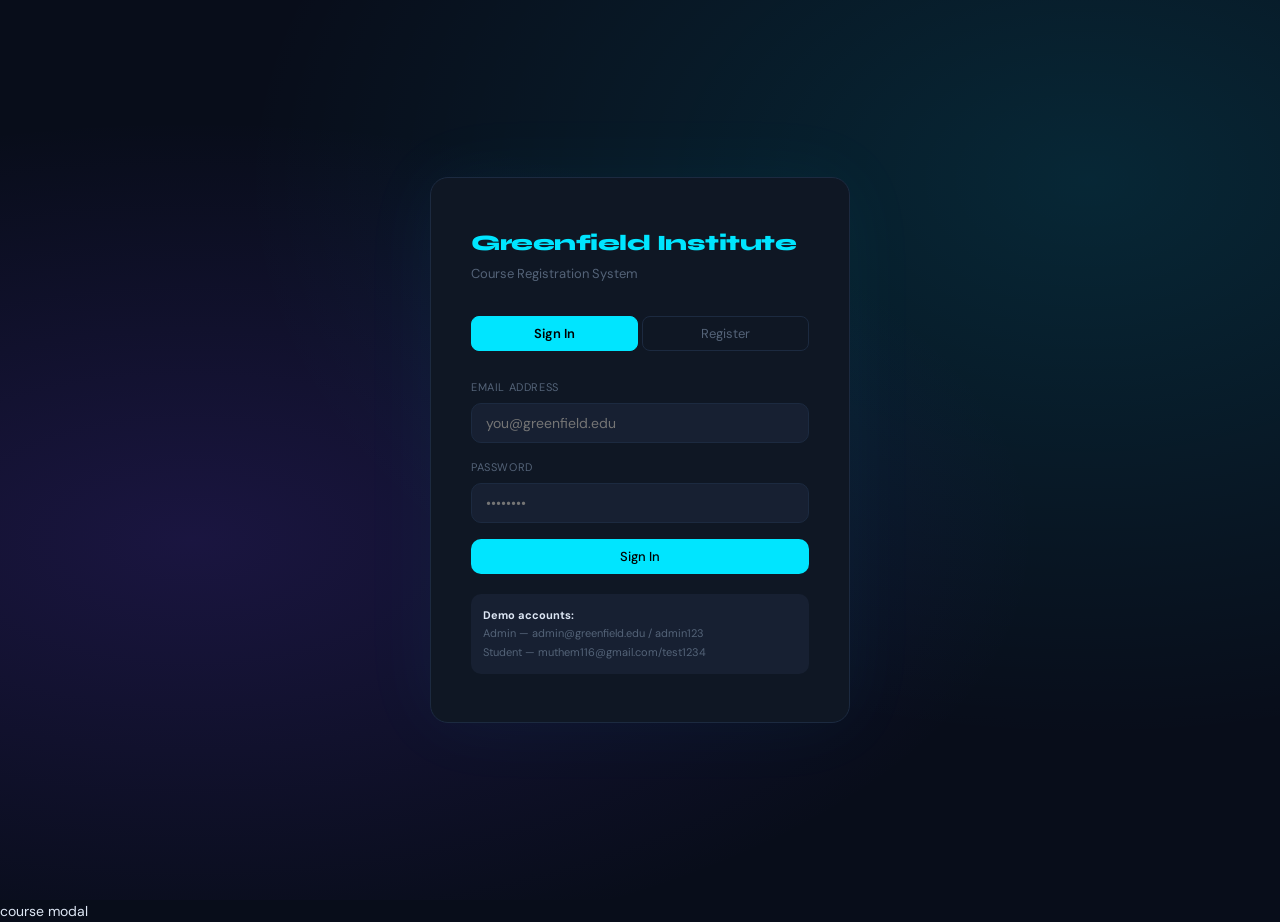
<file: frontend/assets/index.html>
<!DOCTYPE html>
<html lang="en">
<head>
  <meta charset="UTF-8" />
  <meta name="viewport" content="width=device-width, initial-scale=1.0"/>
  <title>Greenfield Institute – Course Registration</title>
  <link href="https://fonts.googleapis.com/css2?family=Syne:wght@400;600;700;800&family=DM+Sans:ital,wght@0,300;0,400;0,500;1,400&display=swap" rel="stylesheet"/>
  <link rel ="stylesheet" href="styles.css"/>
  
  <style>
   

  </style>
</head>

<body>

<!-- login -->
<div id="login-page">
  <div class="login-card">
    <div class="login-logo">Greenfield Institute</div>
    <p class="login-tagline">Course Registration System</p>

    <div class="tab-row">
      <button class="tab-btn active" onclick="switchTab('login')">Sign In</button>
      <button class="tab-btn" onclick="switchTab('register')">Register</button>
    </div>

    <div id="auth-alert" class="alert hidden"></div>

    <!-- Registration name field (hidden on login tab) -->
    <div class="field" id="field-name" style="display:none">
      <label>Full Name</label>
      <input type="text" id="reg-name" placeholder=" eg.Jane Doe" />
    </div>

    <div class="field">
      <label>Email Address</label>
      <input type="email" id="auth-email" placeholder="you@greenfield.edu" />
    </div>
    <div class="field">
      <label>Password</label>
      <input type="password" id="auth-password" placeholder="••••••••"
             onkeydown="if(event.key==='Enter') submitAuth()" />
    </div>

    <button class="btn btn-primary btn-full" onclick="submitAuth()">
      <span id="auth-btn-label">Sign In</span>
    </button>

    <div class="demo-hint">
      <strong>Demo accounts:</strong><br>
      Admin — admin@greenfield.edu / admin123<br>
      Student — muthem116@gmail.com/test1234
    </div>
  </div>
</div>


<div id="app" class="hidden">

  <!-- NAV -->
  <nav>
    <div class="nav-brand">Greenfield</div>

    <!-- Student nav -->
    <div class="nav-links" id="student-nav">
      <button class="nav-link active" onclick="showPage('browse')">Browse Courses</button>
      <button class="nav-link"        onclick="showPage('my-courses')">My Courses</button>
    </div>

    <!-- Admin nav -->
    <div class="nav-links hidden" id="admin-nav">
      <button class="nav-link active" onclick="showPage('manage')">Manage Courses</button>
      <button class="nav-link"        onclick="showPage('registrations')">Registrations</button>
      <button class="nav-link"        onclick="showPage('xml')">XML Export</button>
    </div>

    <div class="nav-user">
      <span class="user-name" id="nav-username"></span>
      <span class="role-badge" id="nav-role-badge"></span>
      <button class="btn btn-ghost btn-sm" onclick="logout()">Sign Out</button>
    </div>
  </nav>

  <!-- MAIN CONTENT -->
  <main>

    <!-- ── TOAST ── -->
    <div id="toast" class="hidden"></div>

    <!-- ── PAGE: BROWSE COURSES (Student) ── -->
    <section id="page-browse" class="hidden">
      <div class="page-header">
        <h1 class="page-title">Course Catalog</h1>
        <p class="page-sub">Browse and register for available courses · Fall 2026</p>
      </div>
      <div class="stats-bar" id="browse-stats"></div>
      <div class="toolbar">
        <input class="search-box" type="text" id="browse-search"
               placeholder="Search by course, code, or instructor…"
               oninput="renderBrowse()" />
      </div>
      <div class="course-grid" id="browse-grid"></div>
    </section>

    <!-- ── PAGE: MY COURSES (Student) ── -->
    <section id="page-my-courses" class="hidden">
      <div class="page-header">
        <h1 class="page-title">My Courses</h1>
        <p class="page-sub" id="my-courses-sub"></p>
      </div>
      <div class="course-grid" id="my-courses-grid"></div>
    </section>

    <!-- ── PAGE: MANAGE COURSES (Admin) ── -->
    <section id="page-manage" class="hidden">
      <div class="page-header">
        <h1 class="page-title">Manage Courses</h1>
        <p class="page-sub">Add, edit, and remove courses from the catalog</p>
      </div>
      <div class="stats-bar" id="manage-stats"></div>
      <div class="toolbar">
        <input class="search-box" type="text" id="manage-search"
               placeholder="Search courses…" oninput="renderManage()" />
        <button class="btn btn-primary" onclick="openModal()">＋ Add Course</button>
      </div>
      <div class="course-grid" id="manage-grid"></div>
    </section>

    <!-- ── PAGE: REGISTRATIONS (Admin) ── -->
    <section id="page-registrations" class="hidden">
      <div class="page-header">
        <h1 class="page-title">All Registrations</h1>
        <p class="page-sub" id="regs-sub"></p>
      </div>
      <div class="table-wrap">
        <table>
          <thead>
            <tr>
              <th>#</th>
              <th>Student</th>
              <th>Email</th>
              <th>Course</th>
              <th>Code</th>
              <th>Credits</th>
            </tr>
          </thead>
          <tbody id="regs-tbody"></tbody>
        </table>
      </div>
    </section>

    
    <section id="page-xml" class="hidden">
      <div class="page-header anim-fadeup">
        <h1 class="page-title">XML Data Export</h1>
        <p class="page-sub">Structured XML representation of the live course catalog</p>
      </div>
      <div class="xml-viewer" id="xml-viewer"></div>
    </section>

  </main>
</div>

course modal
<div class="modal-overlay hidden" id="course-modal" onclick="if(event.target===this) closeModal()">
  <div class="modal">
    <h2 class="modal-title" id="modal-title">Add New Course</h2>
    <div id="modal-alert" class="alert hidden"></div>

    <input type="hidden" id="modal-course-id" />

    <div class="field-row">
      <div class="field">
        <label>Code *</label>
        <input type="text" id="m-code" placeholder="CS101" />
      </div>
      <div class="field">
        <label>Credits *</label>
        <input type="number" id="m-credits" min="1" max="6" value="3" />
      </div>
    </div>

    <div class="field">
      <label>Title *</label>
      <input type="text" id="m-title" placeholder="Course title" />
    </div>
    <div class="field">
      <label>Description</label>
      <textarea id="m-desc" placeholder="Brief course description…"></textarea>
    </div>

    <div class="field-row">
      <div class="field">
        <label>Instructor *</label>
        <input type="text" id="m-instructor" placeholder="Dr. Smith" />
      </div>
      <div class="field">
        <label>Capacity *</label>
        <input type="number" id="m-capacity" min="1" value="30" />
      </div>
    </div>

    <div class="field">
      <label>Schedule *</label>
      <input type="text" id="m-schedule" placeholder="Mon/Wed 9:00–10:30" />
    </div>

    <div class="modal-actions">
      <button class="btn btn-ghost" onclick="closeModal()">Cancel</button>
      <button class="btn btn-primary" onclick="saveCourse()">Save Course</button>
    </div>
  </div>
</div>



<script src="course.js"></script>
</body>
</html>
</file>
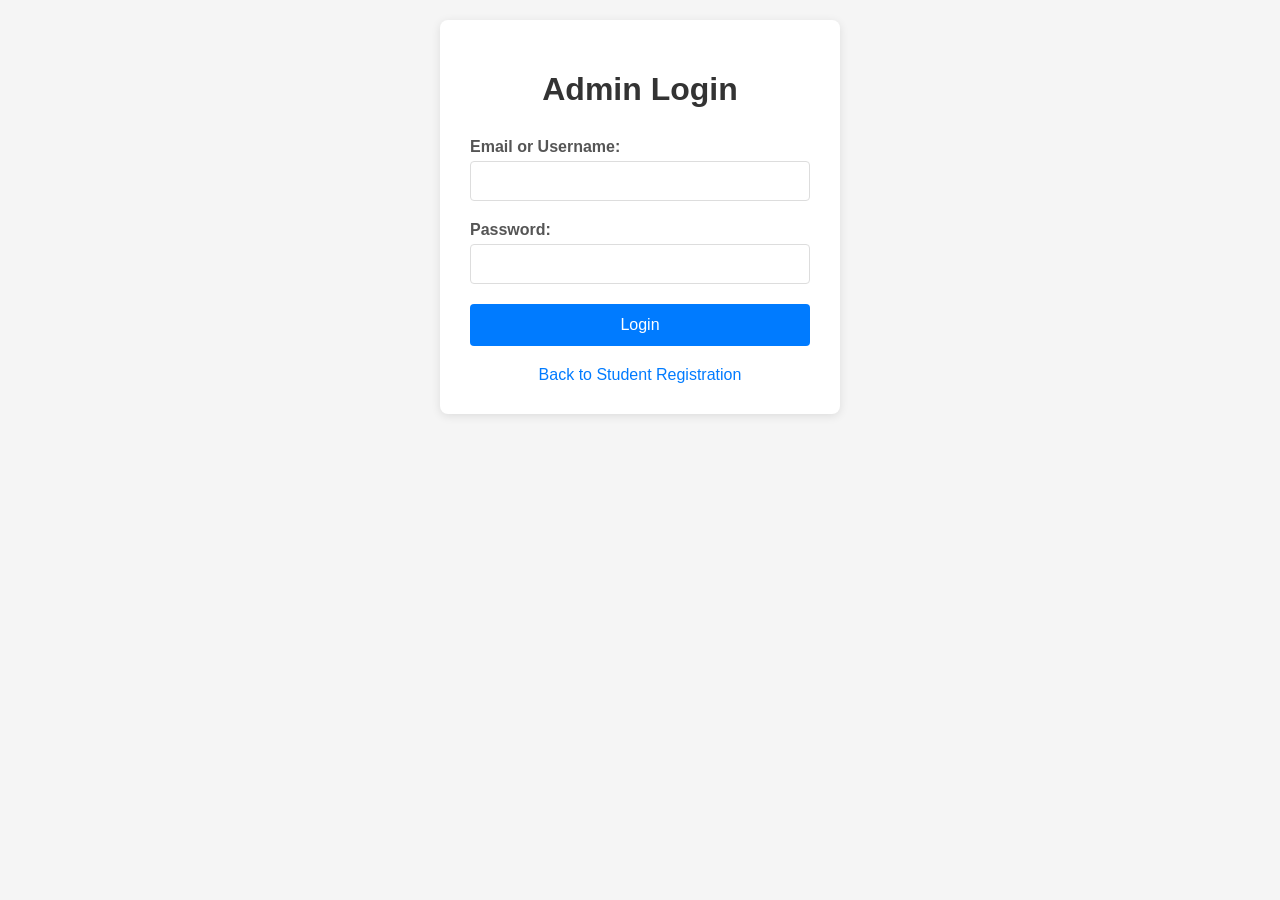
<file: frontend/assets/admin.html>
<!DOCTYPE html>
<html lang="en">
<head>
    <meta charset="UTF-8">
    <meta name="viewport" content="width=device-width, initial-scale=1.0">
    <title>GreenField Institute - Admin Login</title>
    <style>
        body {
            font-family: Arial, sans-serif;
            max-width: 400px;
            margin: 0 auto;
            padding: 20px;
            background-color: #f5f5f5;
        }
        .container {
            background-color: white;
            padding: 30px;
            border-radius: 8px;
            box-shadow: 0 2px 10px rgba(0,0,0,0.1);
        }
        h1 {
            text-align: center;
            color: #333;
            margin-bottom: 30px;
        }
        .form-group { margin-bottom: 20px; }
        label {
            display: block;
            margin-bottom: 5px;
            font-weight: bold;
            color: #555;
        }
        input[type="text"], input[type="password"] {
            width: 100%;
            padding: 10px;
            border: 1px solid #ddd;
            border-radius: 4px;
            font-size: 16px;
            box-sizing: border-box;
        }
        button {
            background-color: #007bff;
            color: white;
            padding: 12px 20px;
            border: none;
            border-radius: 4px;
            cursor: pointer;
            font-size: 16px;
            width: 100%;
        }
        button:hover { background-color: #0056b3; }
        .message {
            margin-top: 20px;
            padding: 10px;
            border-radius: 4px;
            display: none;
        }
        .success {
            background-color: #d4edda;
            color: #155724;
            border: 1px solid #c3e6cb;
        }
        .error {
            background-color: #f8d7da;
            color: #721c24;
            border: 1px solid #f5c6cb;
        }
        .back-link {
            text-align: center;
            margin-top: 20px;
        }
        .back-link a {
            color: #007bff;
            text-decoration: none;
        }
    </style>
</head>
<body>
    <div class="container">
        <h1>Admin Login</h1>
        <form id="loginForm">
            <div class="form-group">
                <label for="identifier">Email or Username:</label>
                <input type="text" id="identifier" name="identifier" required>
            </div>
            <div class="form-group">
                <label for="password">Password:</label>
                <input type="password" id="password" name="password" required>
            </div>
            <button type="submit">Login</button>
        </form>

        <div id="message" class="message"></div>

        <div class="back-link">
            <a href="index.html">Back to Student Registration</a>
        </div>
    </div>

    <script>
        const API_BASE = '../../backend/routes/api.php';

        document.getElementById('loginForm').addEventListener('submit', function(e) {
            e.preventDefault();

            const formData = {
                identifier: document.getElementById('identifier').value,
                password: document.getElementById('password').value
            };

            fetch(`${API_BASE}/admin/login`, {
                method: 'POST',
                headers: { 'Content-Type': 'application/json' },
                body: JSON.stringify(formData)
            })
                .then(response => response.json())
                .then(data => {
                    const messageDiv = document.getElementById('message');
                    messageDiv.style.display = 'block';
                    messageDiv.className = 'message ' + (data.success ? 'success' : 'error');
                    messageDiv.textContent = data.message;

                    if (data.success) {
                        window.location.href = 'dashboard.html';
                    }
                })
                .catch(() => {
                    const messageDiv = document.getElementById('message');
                    messageDiv.style.display = 'block';
                    messageDiv.className = 'message error';
                    messageDiv.textContent = 'An error occurred. Please try again.';
                });
        });
    </script>
</body>
</html>
</file>
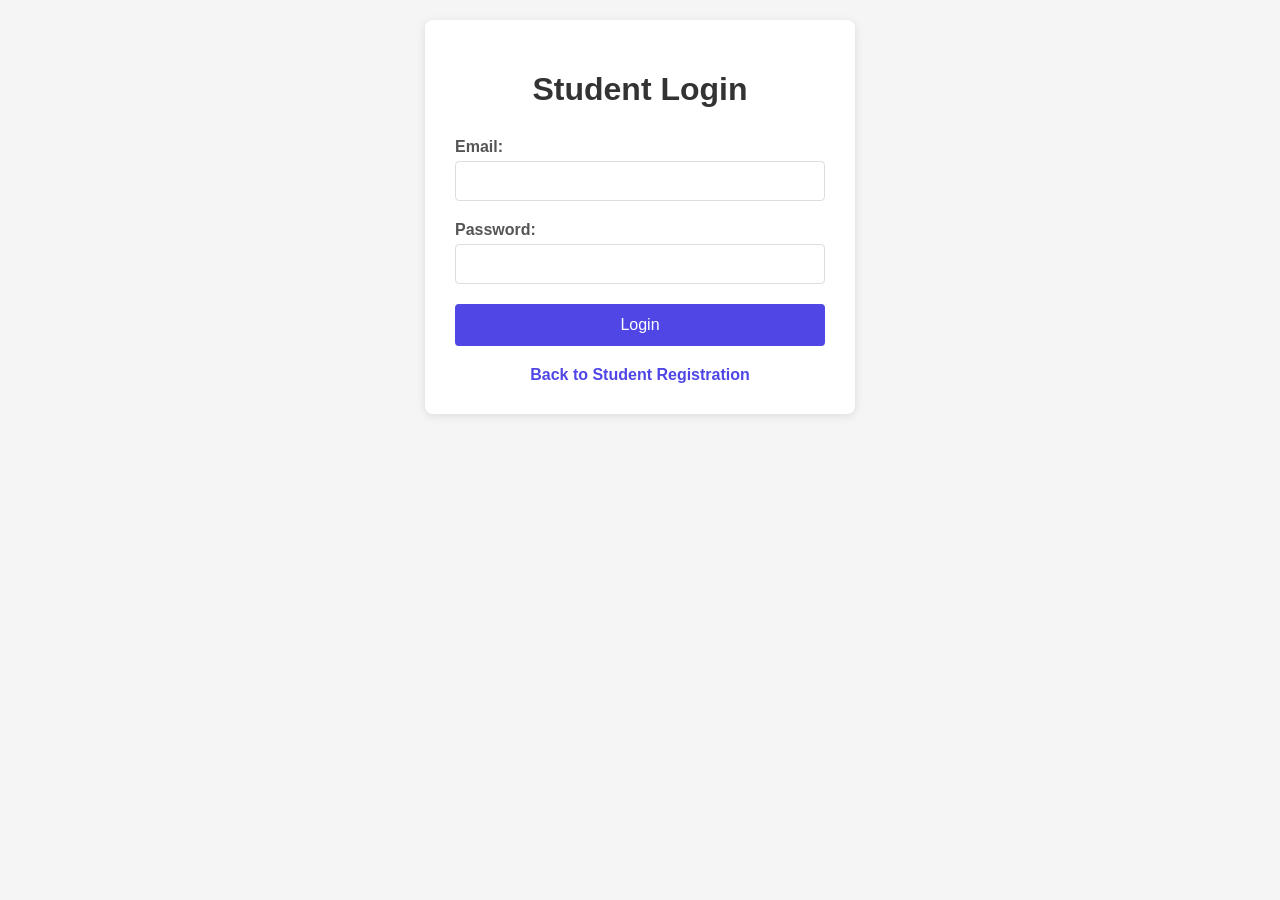
<file: frontend/assets/student-dashboard.html>
<!DOCTYPE html>
<html lang="en">
<head>
    <meta charset="UTF-8">
    <meta name="viewport" content="width=device-width, initial-scale=1.0">
    <title>GreenField Institute - Student Dashboard</title>
    <style>
        body {
            font-family: Arial, sans-serif;
            margin: 0;
            padding: 20px;
            background-color: #f5f5f5;
            color: #333;
        }
        .header, .container {
            max-width: 760px;
            margin: 0 auto 20px auto;
            background-color: white;
            padding: 24px;
            border-radius: 8px;
            box-shadow: 0 2px 10px rgba(0,0,0,0.1);
        }
        .header {
            display: flex;
            justify-content: space-between;
            align-items: center;
            gap: 12px;
            flex-wrap: wrap;
        }
        h1, h2 {
            margin: 0;
        }
        .header-actions {
            display: flex;
            gap: 10px;
            flex-wrap: wrap;
        }
        .course-btn, .logout-btn {
            color: white;
            padding: 10px 16px;
            border: none;
            border-radius: 4px;
            cursor: pointer;
            text-decoration: none;
            display: inline-block;
        }
        .course-btn {
            background-color: #2563eb;
        }
        .logout-btn {
            background-color: #dc3545;
        }
        .details {
            display: grid;
            grid-template-columns: 180px 1fr;
            gap: 12px;
            margin-top: 20px;
        }
        .label {
            font-weight: bold;
            color: #555;
        }
        .value {
            color: #111827;
        }
        @media (max-width: 600px) {
            .details {
                grid-template-columns: 1fr;
            }
        }
    </style>
</head>
<body>
    <div class="header">
        <h1 id="welcomeTitle">Student Dashboard</h1>
        <div class="header-actions">
            <a class="course-btn" href="courses.html">Courses</a>
            <button class="logout-btn" onclick="logout()">Logout</button>
        </div>
    </div>

    <div class="container">
        <h2>Your Registration</h2>
        <div class="details">
            <div class="label">Full Name</div>
            <div class="value" id="studentName"></div>

            <div class="label">Email</div>
            <div class="value" id="studentEmail"></div>

            <div class="label">Course</div>
            <div class="value" id="studentCourse"></div>

            <div class="label">Registered</div>
            <div class="value" id="studentCreated"></div>
        </div>
    </div>

    <script>
        const student = JSON.parse(sessionStorage.getItem('student') || 'null');

        if (!student) {
            window.location.href = 'student-login.html';
        } else {
            document.getElementById('welcomeTitle').textContent = `Welcome, ${student.username || student.name}`;
            document.getElementById('studentName').textContent = student.name || student.username || '';
            document.getElementById('studentEmail').textContent = student.email || '';
            document.getElementById('studentCourse').textContent = student.course_title ? `${student.course_code} - ${student.course_title}` : 'Not selected yet';
            document.getElementById('studentCreated').textContent = student.created_at ? new Date(student.created_at).toLocaleDateString() : '';
        }

        function logout() {
            sessionStorage.removeItem('student');
            window.location.href = 'student-login.html';
        }
    </script>
</body>
</html>
</file>
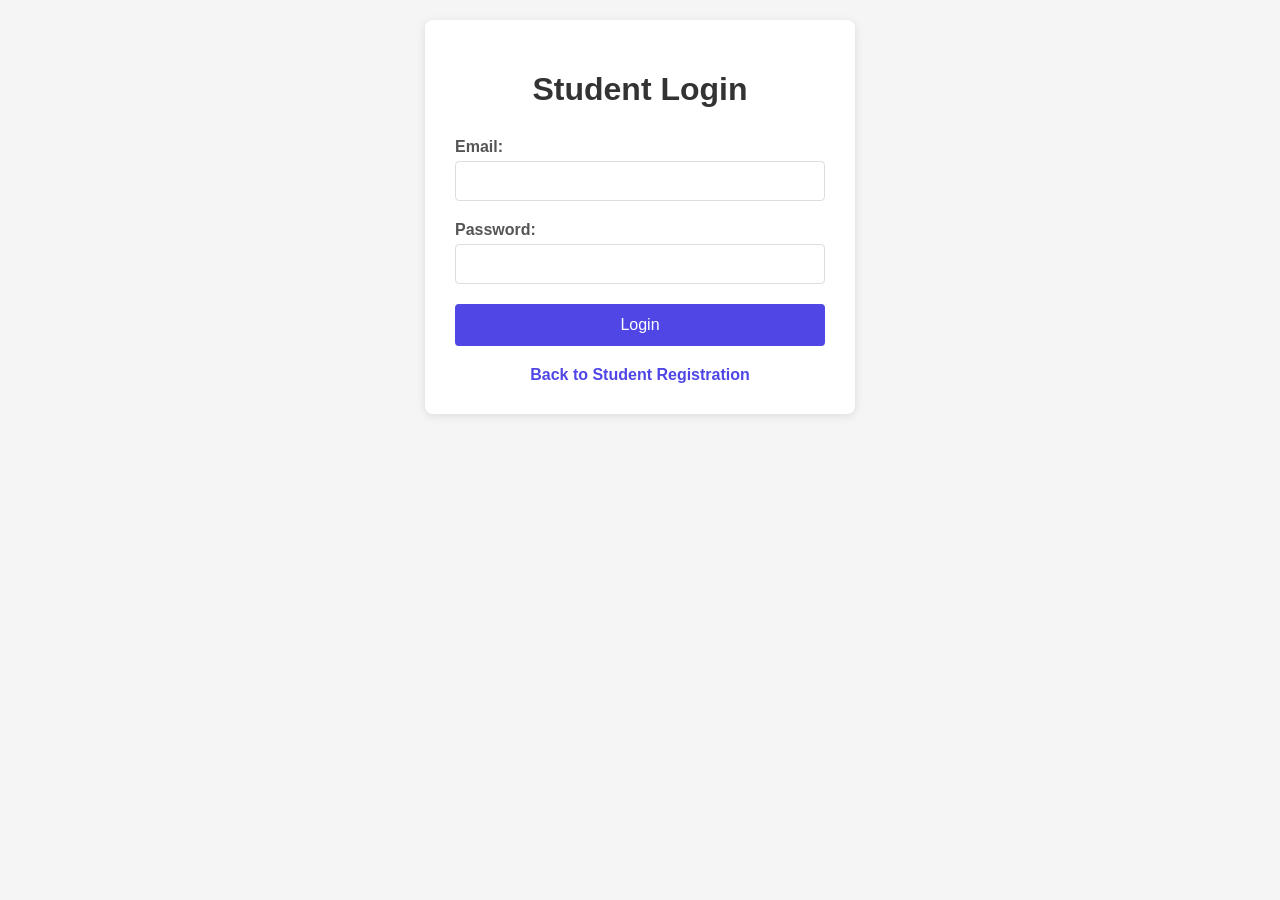
<file: frontend/assets/student-login.html>
<!DOCTYPE html>
<html lang="en">
<head>
    <meta charset="UTF-8">
    <meta name="viewport" content="width=device-width, initial-scale=1.0">
    <title>GreenField Institute - Student Login</title>
    <style>
        body {
            font-family: Arial, sans-serif;
            max-width: 430px;
            margin: 0 auto;
            padding: 20px;
            background-color: #f5f5f5;
        }
        .container {
            background-color: white;
            padding: 30px;
            border-radius: 8px;
            box-shadow: 0 2px 10px rgba(0,0,0,0.1);
        }
        h1 {
            text-align: center;
            color: #333;
            margin-bottom: 30px;
        }
        .form-group {
            margin-bottom: 20px;
        }
        label {
            display: block;
            margin-bottom: 5px;
            font-weight: bold;
            color: #555;
        }
        input {
            width: 100%;
            padding: 10px;
            border: 1px solid #ddd;
            border-radius: 4px;
            font-size: 16px;
            box-sizing: border-box;
        }
        button {
            background-color: #4f46e5;
            color: white;
            padding: 12px 20px;
            border: none;
            border-radius: 4px;
            cursor: pointer;
            font-size: 16px;
            width: 100%;
        }
        button:hover {
            background-color: #4338ca;
        }
        .message {
            margin-top: 20px;
            padding: 10px;
            border-radius: 4px;
            display: none;
        }
        .success {
            background-color: #d4edda;
            color: #155724;
            border: 1px solid #c3e6cb;
        }
        .error {
            background-color: #f8d7da;
            color: #721c24;
            border: 1px solid #f5c6cb;
        }
        .back-link {
            text-align: center;
            margin-top: 20px;
        }
        .back-link a {
            color: #4f46e5;
            text-decoration: none;
            font-weight: bold;
        }
        .back-link a:hover {
            text-decoration: underline;
        }
    </style>
</head>
<body>
    <div class="container">
        <h1>Student Login</h1>
        <form id="studentLoginForm">
            <div class="form-group">
                <label for="email">Email:</label>
                <input type="email" id="email" name="email" required>
            </div>

            <div class="form-group">
                <label for="password">Password:</label>
                <input type="password" id="password" name="password" required>
            </div>

            <button type="submit">Login</button>
        </form>

        <div id="message" class="message"></div>

        <div class="back-link">
            <a href="index.html">Back to Student Registration</a>
        </div>
    </div>

    <script>
        const API_BASE = '../../backend/routes/api.php';

        document.getElementById('studentLoginForm').addEventListener('submit', function(e) {
            e.preventDefault();

            const formData = {
                email: document.getElementById('email').value.trim(),
                password: document.getElementById('password').value
            };

            fetch(`${API_BASE}/students/login`, {
                method: 'POST',
                headers: { 'Content-Type': 'application/json' },
                body: JSON.stringify(formData)
            })
                .then(response => response.json())
                .then(data => {
                    const messageDiv = document.getElementById('message');
                    messageDiv.style.display = 'block';
                    messageDiv.className = 'message ' + (data.success ? 'success' : 'error');
                    messageDiv.textContent = data.message;

                    if (data.success) {
                        sessionStorage.setItem('student', JSON.stringify(data.data));
                        window.location.href = 'courses.html';
                    }
                })
                .catch(() => {
                    const messageDiv = document.getElementById('message');
                    messageDiv.style.display = 'block';
                    messageDiv.className = 'message error';
                    messageDiv.textContent = 'An error occurred. Please try again.';
                });
        });
    </script>
</body>
</html>
</file>
<file: frontend/assets/styles.css>
/* ─────────────────────────────────────────────
       RESET & ROOT VARIABLES
    ───────────────────────────────────────────── */
    *, *::before, *::after { box-sizing: border-box; margin: 0; padding: 0; }

    :root {
      --bg:        #080d1a;
      --surface:   #0f1724;
      --surface2:  #172032;
      --border:    #1c2a40;
      --accent:    #00e5ff;
      --accent2:   #6c3aed;
      --text:      #dde6f4;
      --muted:     #546378;
      --success:   #0fba87;
      --danger:    #f04058;
      --warn:      #f5a623;
      --font-h:    'Syne', sans-serif;
      --font-b:    'DM Sans', sans-serif;
      --r:         10px;
    }

    html, body { height: 100%; }
    body {
      background: var(--bg);
      color: var(--text);
      font-family: var(--font-b);
      font-size: 14px;
      line-height: 1.6;
    }

    /* ─────────────────────────────────────────────
       UTILITY
    ───────────────────────────────────────────── */
    .hidden  { display: none !important; }
    .flex    { display: flex; }
    .gap-8   { gap: 8px; }
    .gap-12  { gap: 12px; }
    .mt-16   { margin-top: 16px; }
    .mt-24   { margin-top: 24px; }
    .w-full  { width: 100%; }
    .text-muted { color: var(--muted); }
    .text-accent { color: var(--accent); }
    .text-success { color: var(--success); }
    .text-danger  { color: var(--danger); }

    /* ─────────────────────────────────────────────
       ANIMATIONS
    ───────────────────────────────────────────── */
    @keyframes fadeUp {
      from { opacity: 0; transform: translateY(14px); }
      to   { opacity: 1; transform: translateY(0); }
    }
    @keyframes fadeIn {
      from { opacity: 0; }
      to   { opacity: 1; }
    }
    @keyframes slideIn {
      from { opacity: 0; transform: translateX(-10px); }
      to   { opacity: 1; transform: translateX(0); }
    }
    .anim-fadeup { animation: fadeUp .4s ease both; }
    .anim-fadein { animation: fadeIn .3s ease both; }

    /* ─────────────────────────────────────────────
       BUTTONS
    ───────────────────────────────────────────── */
    .btn {
      display: inline-flex;
      align-items: center;
      justify-content: center;
      gap: 6px;
      padding: 9px 18px;
      border-radius: var(--r);
      border: none;
      font-family: var(--font-b);
      font-size: 13px;
      font-weight: 500;
      cursor: pointer;
      transition: all .2s;
      white-space: nowrap;
      text-decoration: none;
    }
    .btn:disabled { opacity: .35; cursor: not-allowed; pointer-events: none; }
    .btn-primary  { background: var(--accent);   color: #000; }
    .btn-primary:hover  { background: #00c6df; transform: translateY(-1px); box-shadow: 0 4px 16px rgba(0,229,255,.25); }
    .btn-danger   { background: var(--danger);   color: #fff; }
    .btn-danger:hover   { background: #d93050; transform: translateY(-1px); }
    .btn-ghost    { background: transparent; color: var(--muted); border: 1px solid var(--border); }
    .btn-ghost:hover    { border-color: var(--accent); color: var(--accent); }
    .btn-success  { background: var(--success);  color: #fff; }
    .btn-success:hover  { background: #0da377; }
    .btn-sm  { padding: 6px 12px; font-size: 12px; }
    .btn-full { width: 100%; }

    /* ─────────────────────────────────────────────
       FORM ELEMENTS
    ───────────────────────────────────────────── */
    .field { margin-bottom: 16px; }
    .field label {
      display: block;
      font-size: 11px;
      color: var(--muted);
      letter-spacing: .6px;
      text-transform: uppercase;
      margin-bottom: 6px;
    }
    .field input,
    .field select,
    .field textarea {
      width: 100%;
      padding: 10px 14px;
      background: var(--surface2);
      border: 1px solid var(--border);
      border-radius: var(--r);
      color: var(--text);
      font-family: var(--font-b);
      font-size: 14px;
      outline: none;
      transition: border-color .2s, box-shadow .2s;
    }
    .field input:focus,
    .field select:focus,
    .field textarea:focus {
      border-color: var(--accent);
      box-shadow: 0 0 0 3px rgba(0,229,255,.08);
    }
    .field textarea { resize: vertical; min-height: 76px; }
    .field select option { background: var(--surface2); }
    .field-row { display: grid; grid-template-columns: 1fr 1fr; gap: 12px; }

    /* ─────────────────────────────────────────────
       ALERTS / TOASTS
    ───────────────────────────────────────────── */
    .alert {
      padding: 11px 16px;
      border-radius: var(--r);
      font-size: 13px;
      margin-bottom: 16px;
      border: 1px solid;
      animation: fadeIn .25s ease;
    }
    .alert-error   { background: rgba(240,64,88,.10); border-color: var(--danger);  color: #fca5a5; }
    .alert-success { background: rgba(15,186,135,.10); border-color: var(--success); color: #6ee7b7; }

    #toast {
      position: fixed;
      top: 74px;
      right: 24px;
      z-index: 500;
      min-width: 240px;
      padding: 12px 18px;
      border-radius: var(--r);
      font-size: 13px;
      border: 1px solid var(--success);
      background: rgba(15,186,135,.15);
      color: #6ee7b7;
      animation: slideIn .3s ease;
      pointer-events: none;
    }
    #toast.error {
      border-color: var(--danger);
      background: rgba(240,64,88,.15);
      color: #fca5a5;
    }

    /* ─────────────────────────────────────────────
       LOGIN PAGE
    ───────────────────────────────────────────── */
    #login-page {
      min-height: 100vh;
      display: flex;
      align-items: center;
      justify-content: center;
      padding: 24px;
      background:
        radial-gradient(ellipse at 15% 60%, rgba(108,58,237,.18) 0%, transparent 55%),
        radial-gradient(ellipse at 85% 20%, rgba(0,229,255,.12) 0%, transparent 55%),
        var(--bg);
    }

    .login-card {
      background: var(--surface);
      border: 1px solid var(--border);
      border-radius: 18px;
      padding: 48px 40px;
      width: 100%;
      max-width: 420px;
      box-shadow: 0 0 80px rgba(0,229,255,.05);
      animation: fadeUp .5s ease;
    }

    .login-logo {
      font-family: var(--font-h);
      font-size: 22px;
      font-weight: 800;
      color: var(--accent);
      letter-spacing: -.5px;
    }
    .login-tagline {
      font-size: 13px;
      color: var(--muted);
      margin-bottom: 32px;
      margin-top: 2px;
    }

    .tab-row { display: flex; gap: 4px; margin-bottom: 28px; }
    .tab-btn {
      flex: 1;
      padding: 8px;
      border: 1px solid var(--border);
      border-radius: 8px;
      background: transparent;
      color: var(--muted);
      font-family: var(--font-b);
      font-size: 13px;
      cursor: pointer;
      transition: all .2s;
    }
    .tab-btn.active {
      background: var(--accent);
      color: #000;
      border-color: var(--accent);
      font-weight: 600;
    }

    .demo-hint {
      margin-top: 20px;
      padding: 12px;
      background: var(--surface2);
      border-radius: var(--r);
      font-size: 11px;
      color: var(--muted);
      line-height: 1.7;
    }
    .demo-hint strong { color: var(--text); }

    /* ─────────────────────────────────────────────
       APP SHELL
    ───────────────────────────────────────────── */
    #app { display: flex; flex-direction: column; min-height: 100vh; }

    /* NAV */
    nav {
      position: sticky;
      top: 0;
      z-index: 100;
      background: var(--surface);
      border-bottom: 1px solid var(--border);
      height: 60px;
      padding: 0 32px;
      display: flex;
      align-items: center;
      justify-content: space-between;
      gap: 16px;
    }
    .nav-brand {
      font-family: var(--font-h);
      font-size: 17px;
      font-weight: 800;
      color: var(--accent);
      flex-shrink: 0;
    }
    .nav-links { display: flex; gap: 4px; }
    .nav-link {
      padding: 6px 14px;
      border-radius: 8px;
      border: none;
      background: transparent;
      color: var(--muted);
      font-family: var(--font-b);
      font-size: 13px;
      cursor: pointer;
      transition: all .2s;
    }
    .nav-link:hover { background: var(--surface2); color: var(--text); }
    .nav-link.active { background: var(--surface2); color: var(--accent); }

    .nav-user {
      display: flex;
      align-items: center;
      gap: 10px;
      font-size: 13px;
      color: var(--muted);
      flex-shrink: 0;
    }
    .role-badge {
      padding: 2px 9px;
      border-radius: 100px;
      font-size: 11px;
      font-weight: 600;
      background: var(--accent2);
      color: #fff;
    }
    .role-badge.student { background: var(--success); }

    /* MAIN CONTENT */
    main {
      flex: 1;
      padding: 36px 32px;
      max-width: 1200px;
      margin: 0 auto;
      width: 100%;
    }

    /* PAGE HEADER */
    .page-header { margin-bottom: 28px; }
    .page-title {
      font-family: var(--font-h);
      font-size: 26px;
      font-weight: 800;
      letter-spacing: -.3px;
    }
    .page-sub { color: var(--muted); font-size: 13px; margin-top: 4px; }

    /* STAT CARDS */
    .stats-bar {
      display: grid;
      grid-template-columns: repeat(auto-fit, minmax(150px, 1fr));
      gap: 14px;
      margin-bottom: 28px;
    }
    .stat-card {
      background: var(--surface);
      border: 1px solid var(--border);
      border-radius: var(--r);
      padding: 18px 20px;
      animation: fadeUp .4s ease both;
    }
    .stat-label { font-size: 11px; color: var(--muted); text-transform: uppercase; letter-spacing: .5px; }
    .stat-value {
      font-family: var(--font-h);
      font-size: 30px;
      font-weight: 800;
      color: var(--accent);
      margin-top: 2px;
    }

    /* TOOLBAR */
    .toolbar {
      display: flex;
      align-items: center;
      gap: 10px;
      margin-bottom: 20px;
      flex-wrap: wrap;
    }
    .search-box {
      flex: 1;
      min-width: 180px;
      padding: 9px 14px;
      background: var(--surface);
      border: 1px solid var(--border);
      border-radius: var(--r);
      color: var(--text);
      font-family: var(--font-b);
      font-size: 13px;
      outline: none;
      transition: border-color .2s;
    }
    .search-box:focus { border-color: var(--accent); }

    /* COURSE GRID */
    .course-grid {
      display: grid;
      grid-template-columns: repeat(auto-fill, minmax(330px, 1fr));
      gap: 18px;
    }

    .course-card {
      background: var(--surface);
      border: 1px solid var(--border);
      border-radius: 13px;
      padding: 22px;
      display: flex;
      flex-direction: column;
      gap: 12px;
      transition: border-color .2s, transform .2s, box-shadow .2s;
      animation: fadeUp .4s ease both;
    }
    .course-card:hover {
      border-color: rgba(0,229,255,.4);
      transform: translateY(-2px);
      box-shadow: 0 6px 28px rgba(0,229,255,.07);
    }
    .course-card.is-enrolled { border-color: rgba(15,186,135,.45); }

    .course-code {
      font-size: 11px;
      color: var(--accent);
      font-weight: 600;
      letter-spacing: 1px;
      text-transform: uppercase;
    }
    .course-title {
      font-family: var(--font-h);
      font-size: 16px;
      font-weight: 700;
      line-height: 1.3;
    }
    .course-desc { font-size: 13px; color: var(--muted); line-height: 1.55; }

    .meta-pills { display: flex; flex-wrap: wrap; gap: 7px; }
    .pill {
      font-size: 11px;
      padding: 3px 10px;
      border-radius: 100px;
      background: var(--surface2);
      border: 1px solid var(--border);
      color: var(--muted);
    }

    /* CAPACITY BAR */
    .cap-row {
      display: flex;
      justify-content: space-between;
      font-size: 11px;
      color: var(--muted);
      margin-bottom: 5px;
    }
    .cap-track {
      height: 4px;
      background: var(--border);
      border-radius: 100px;
      overflow: hidden;
    }
    .cap-fill {
      height: 100%;
      border-radius: 100px;
      transition: width .5s ease;
    }

    .status-tag {
      font-size: 11px;
      font-weight: 600;
      padding: 2px 0;
    }
    .status-tag.open     { color: var(--success); }
    .status-tag.full     { color: var(--danger); }
    .status-tag.enrolled { color: var(--accent); }

    .card-footer {
      display: flex;
      align-items: center;
      justify-content: space-between;
      margin-top: auto;
    }
    .card-actions { display: flex; gap: 8px; }

    /* TABLE */
    .table-wrap {
      background: var(--surface);
      border: 1px solid var(--border);
      border-radius: 13px;
      overflow: hidden;
      animation: fadeUp .4s ease both;
    }
    table { width: 100%; border-collapse: collapse; }
    thead th {
      background: var(--surface2);
      padding: 12px 18px;
      text-align: left;
      font-size: 11px;
      color: var(--muted);
      text-transform: uppercase;
      letter-spacing: .5px;
      font-weight: 500;
    }
    tbody td {
      padding: 12px 18px;
      border-top: 1px solid var(--border);
      font-size: 13px;
      transition: background .15s;
    }
    tbody tr:hover td { background: var(--surface2); }

    /* MODAL */
    .modal-overlay {
      position: fixed;
      inset: 0;
      background: rgba(0,0,0,.75);
      z-index: 300;
      display: flex;
      align-items: center;
      justify-content: center;
      padding: 24px;
      animation: fadeIn .2s ease;
    }
    .modal {
      background: var(--surface);
      border: 1px solid var(--border);
      border-radius: 16px;
      padding: 32px;
      width: 100%;
      max-width: 500px;
      max-height: 90vh;
      overflow-y: auto;
      animation: fadeUp .3s ease;
    }
    .modal-title {
      font-family: var(--font-h);
      font-size: 20px;
      font-weight: 700;
      margin-bottom: 24px;
    }
    .modal-actions {
      display: flex;
      gap: 10px;
      justify-content: flex-end;
      margin-top: 24px;
    }

    /* XML VIEWER */
    .xml-viewer {
      background: var(--surface);
      border: 1px solid var(--border);
      border-radius: 13px;
      padding: 28px;
      font-family: 'Courier New', monospace;
      font-size: 12px;
      line-height: 1.9;
      overflow-x: auto;
      white-space: pre;
      animation: fadeUp .4s ease both;
    }
    .xml-tag   { color: #8b5cf6; }
    .xml-attr  { color: var(--warn); }
    .xml-value { color: var(--success); }
    .xml-pi    { color: var(--muted); }

    /* EMPTY STATE */
    .empty-state {
      text-align: center;
      padding: 64px 20px;
      color: var(--muted);
    }
    .empty-icon { font-size: 48px; margin-bottom: 14px; }
    .empty-state h3 {
      font-family: var(--font-h);
      font-size: 18px;
      color: var(--text);
      margin-bottom: 6px;
    }
    /* ─────────────────────────────────────────────
       RESPONSIVE
    ───────────────────────────────────────────── */
    @media (max-width: 640px) {
      nav { padding: 0 16px; }
      .nav-links .nav-link span { display: none; }
      main { padding: 20px 16px; }
      .login-card { padding: 32px 22px; }
      .course-grid { grid-template-columns: 1fr; }
      .field-row { grid-template-columns: 1fr; }
      .nav-user .user-name { display: none; }
    }
</file>
